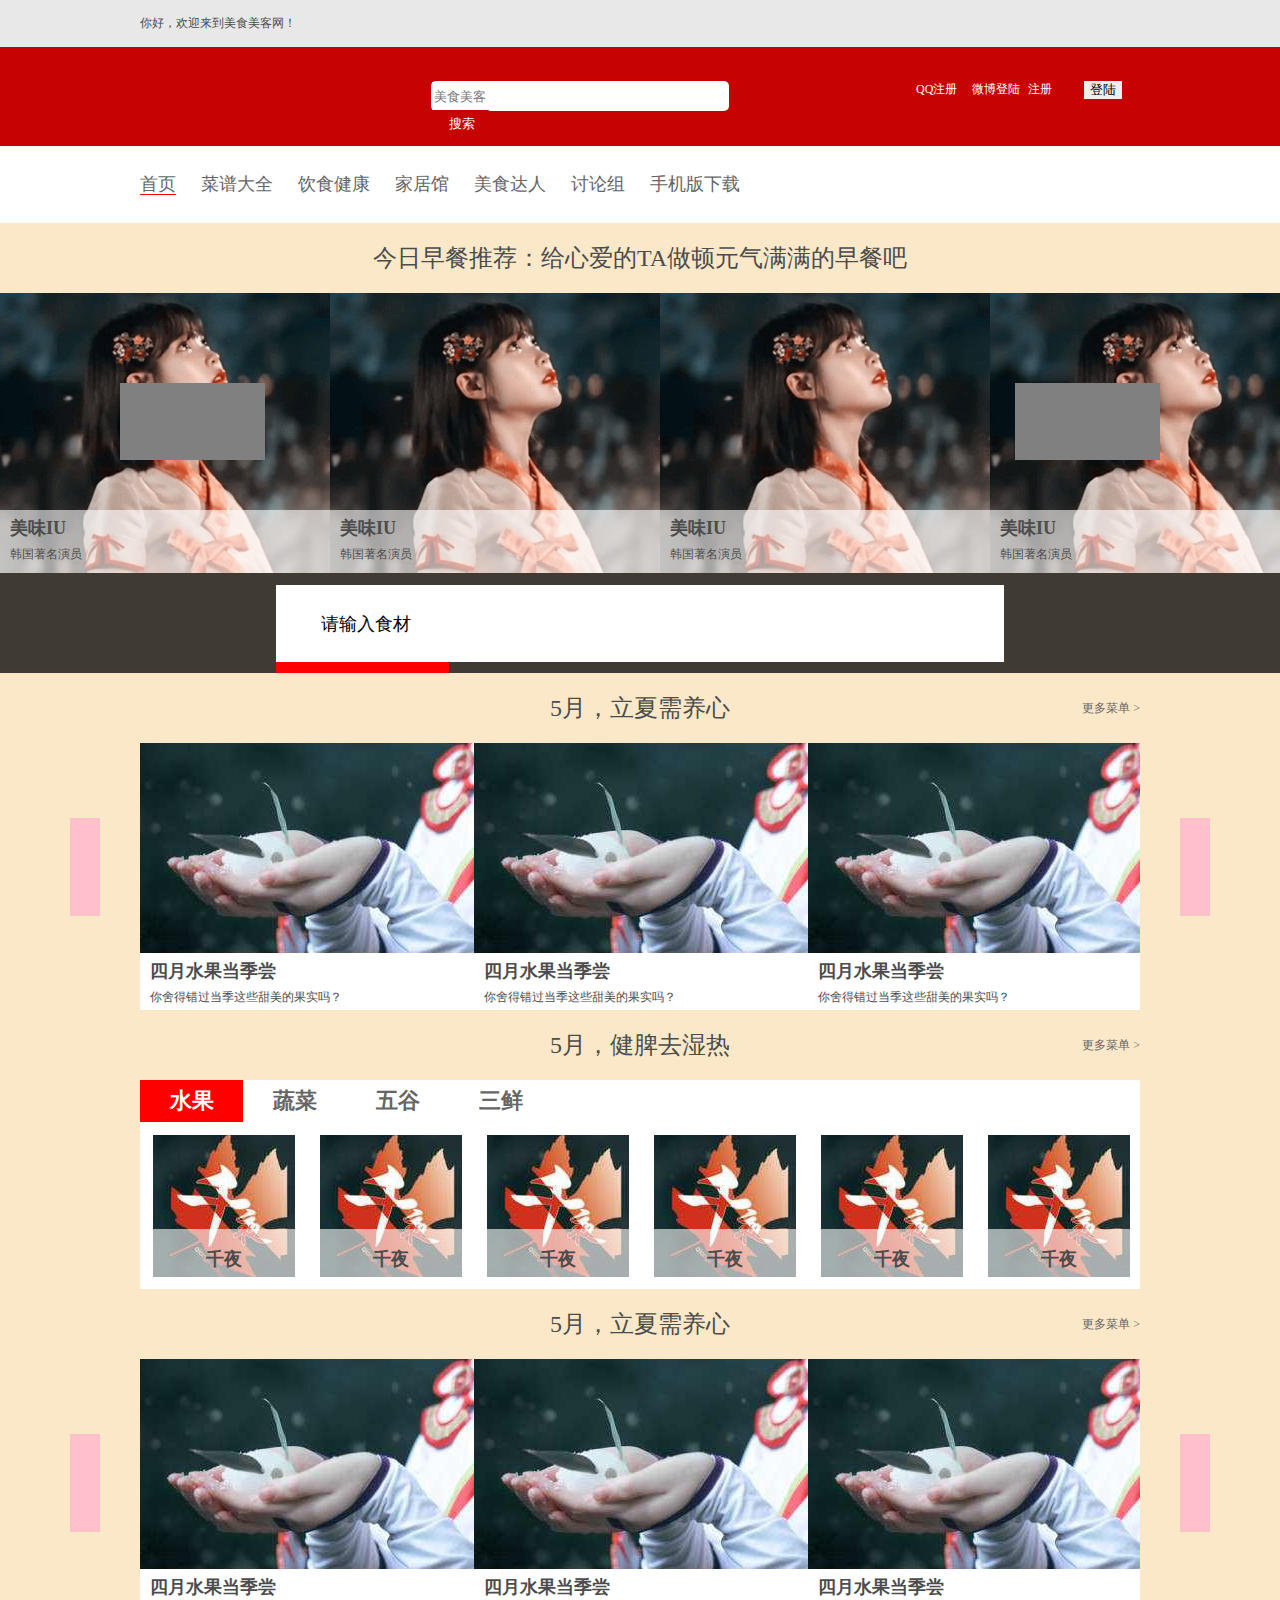
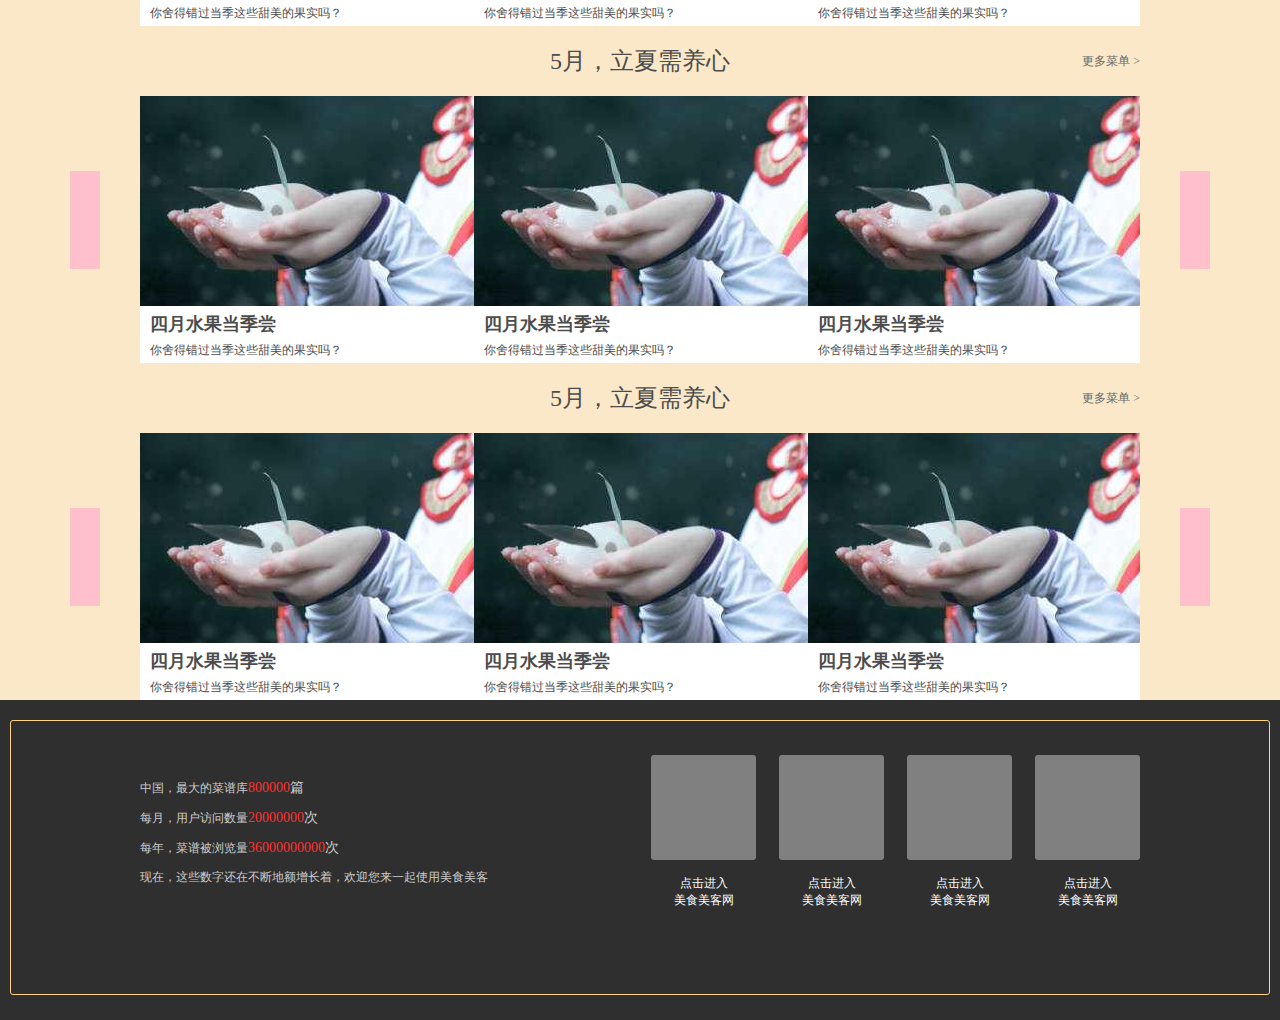
<file: index.html>
<!--头部和尾部的管理-->
<!DOCTYPE html>
<html lang="en">
<head>
	<meta charset="UTF-8">
	<title>Document</title>
	<link rel="stylesheet" href="css/common.css">
	<link rel="stylesheet" href="css/temple.css">
	<link rel="stylesheet" href="css/index.css">
</head>
<body>
	<!--顶部 B-->
	<div class="top">
		<div class="center top_c">你好，欢迎来到美食美客网！</div>
	</div>
	<!--顶部 E-->
	<!--logo B-->
	<div class="logo">
		<div class="center l_c">
			<div class="l_left fl">
				<h1>
					<a href="#">美食美客</a>
				</h1>
			</div>
			<div class="l_center fl">
				<input class="text fl" type="text" placeholder="美食美客">
				<input class="btn fl" type="button" value="搜索">
			</div>
			<div class="l_right fr">
				<ul>
					<li><a href="">QQ注册</a></li>
					<li><a href="">微博登陆</a></li>
					<li><a href="">注册</a></li>
					<li><input type="button" value="登陆"></li>
				</ul>
			</div>
		</div>
	</div>
	<!--logo E-->
	<!-- 首页导航 B-->
	<div class="nav">
		<div class="center nav_c">
			<ul>
				<li><a class="cRed" href="#">首页</a></li>
				<li><a href="#">菜谱大全</a></li>
				<li><a href="#">饮食健康</a></li>
				<li><a href="#">家居馆</a></li>
				<li><a href="#">美食达人</a></li>
				<li><a href="#">讨论组</a></li>
				<li><a href="#">手机版下载</a></li>
			</ul>
		</div>
	</div>
	<!-- 首页导航 E -->
	<!-- 首页banner B -->
	<div class="banner">
		<h2 class="h2title">今日早餐推荐：给心爱的TA做顿元气满满的早餐吧</h2>
		<ul class="clearfix">
			<li>
				<div>
					<a href="#"><img src="images/IU.png" alt=""></a>
				</div>
				<div class="des">
					<p class="p1">美味IU</p>
					<p class="p2">韩国著名演员</p>
				</div>
			</li>
			<li>
				<div>
					<a href="#"><img src="images/IU.png" alt=""></a>
				</div>
				<div class="des">
					<p class="p1">美味IU</p>
					<p class="p2">韩国著名演员</p>
				</div>
			</li>
			<li>
				<div>
					<a href="#"><img src="images/IU.png" alt=""></a>
				</div>
				<div class="des">
					<p class="p1">美味IU</p>
					<p class="p2">韩国著名演员</p>
				</div>
			</li>
			<li>
				<div>
					<a href="#"><img src="images/IU.png" alt=""></a>
				</div>
				<div class="des">
					<p class="p1">美味IU</p>
					<p class="p2">韩国著名演员</p>
				</div>
			</li>
		</ul>
		<div class="arrow">
			<a href="#" class="a_left"></a>
			<a href="#" class="a_right"></a>
		</div>
	</div>
	<!-- 首页banner E -->
	<!-- 首页搜索 B -->
	<div class="search">
		<div class="s_center">
			<input type="text" class="txt fl" value="请输入食材">
			<input type="button" class="btn fl" value="搜索">
		</div>
	</div>
	<!-- 首页搜索 E -->
	<!-- 首页菜单 B -->
	<div class="arrow_pos">
		<div class="menu center">
			<h2 class="h2title">5月，立夏需养心<a class="more" href="#">更多菜单&nbsp;></a></h2>
			<ul class="img clearfix">
				<li>
					<div>
						<a href="#">
							<img src="images/hand.png" alt="">
						</a>
					</div>
					<div class="word">
						<p class="p1">四月水果当季尝</p>
						<p class="p2">你舍得错过当季这些甜美的果实吗？</p>
					</div>
				</li>
				<li>
					<div>
						<a href="#">
							<img src="images/hand.png" alt="">
						</a>
					</div>
					<div class="word">
						<p class="p1">四月水果当季尝</p>
						<p class="p2">你舍得错过当季这些甜美的果实吗？</p>
					</div>
				</li>
				<li>
					<div>
						<a href="#">
							<img src="images/hand.png" alt="">
						</a>
					</div>
					<div class="word">
						<p class="p1">四月水果当季尝</p>
						<p class="p2">你舍得错过当季这些甜美的果实吗？</p>
					</div>
				</li>
			</ul>
		</div>
		<div class="arrow">
			<a href="#" class="a1"></a>
			<a href="#" class="a2"></a>
		</div>
	</div>
	<!-- 首页菜单 E -->
	<!-- 首页食材 B -->
	<div class="food center">
		<h2 class="h2title">5月，健脾去湿热<a class="more" href="#">更多菜单&nbsp;></a></h2>
		<ul class="f_nav clearfix">
			<li class="bg_red">
				<a class="white" href="#">水果</a>
			</li>
			<li><a href="">蔬菜</a></li>
			<li><a href="">五谷</a></li>
			<li><a href="">三鲜</a></li>
		</ul>
		<ul class="f_img clearfix">
			<li>
				<a href="#">
					<img src="images/qian.png" alt="">
				</a>
				<span>千夜</span>
			</li>
			<li>
				<a href="#">
					<img src="images/qian.png" alt="">
				</a>
				<span>千夜</span>
			</li>
			<li>
				<a href="#">
					<img src="images/qian.png" alt="">
				</a>
				<span>千夜</span>
			</li>
			<li>
				<a href="#">
					<img src="images/qian.png" alt="">
				</a>
				<span>千夜</span>
			</li>
			<li>
				<a href="#">
					<img src="images/qian.png" alt="">
				</a>
				<span>千夜</span>
			</li>
			<li>
				<a href="#">
					<img src="images/qian.png" alt="">
				</a>
				<span>千夜</span>
			</li>
		</ul>
	</div>
	<!-- 首页食材 E -->
	<!-- 复制上面的 B -->
	<div class="arrow_pos">
		<div class="menu center">
			<h2 class="h2title">5月，立夏需养心<a class="more" href="#">更多菜单&nbsp;></a></h2>
			<ul class="img clearfix">
				<li>
					<div>
						<a href="#">
							<img src="images/hand.png" alt="">
						</a>
					</div>
					<div class="word">
						<p class="p1">四月水果当季尝</p>
						<p class="p2">你舍得错过当季这些甜美的果实吗？</p>
					</div>
				</li>
				<li>
					<div>
						<a href="#">
							<img src="images/hand.png" alt="">
						</a>
					</div>
					<div class="word">
						<p class="p1">四月水果当季尝</p>
						<p class="p2">你舍得错过当季这些甜美的果实吗？</p>
					</div>
				</li>
				<li>
					<div>
						<a href="#">
							<img src="images/hand.png" alt="">
						</a>
					</div>
					<div class="word">
						<p class="p1">四月水果当季尝</p>
						<p class="p2">你舍得错过当季这些甜美的果实吗？</p>
					</div>
				</li>
			</ul>
		</div>
		<div class="arrow">
			<a href="#" class="a1"></a>
			<a href="#" class="a2"></a>
		</div>
	</div>
	<div class="arrow_pos">
		<div class="menu center">
			<h2 class="h2title">5月，立夏需养心<a class="more" href="#">更多菜单&nbsp;></a></h2>
			<ul class="img clearfix">
				<li>
					<div>
						<a href="#">
							<img src="images/hand.png" alt="">
						</a>
					</div>
					<div class="word">
						<p class="p1">四月水果当季尝</p>
						<p class="p2">你舍得错过当季这些甜美的果实吗？</p>
					</div>
				</li>
				<li>
					<div>
						<a href="#">
							<img src="images/hand.png" alt="">
						</a>
					</div>
					<div class="word">
						<p class="p1">四月水果当季尝</p>
						<p class="p2">你舍得错过当季这些甜美的果实吗？</p>
					</div>
				</li>
				<li>
					<div>
						<a href="#">
							<img src="images/hand.png" alt="">
						</a>
					</div>
					<div class="word">
						<p class="p1">四月水果当季尝</p>
						<p class="p2">你舍得错过当季这些甜美的果实吗？</p>
					</div>
				</li>
			</ul>
		</div>
		<div class="arrow">
			<a href="#" class="a1"></a>
			<a href="#" class="a2"></a>
		</div>
	</div>
	<div class="arrow_pos">
		<div class="menu center">
			<h2 class="h2title">5月，立夏需养心<a class="more" href="#">更多菜单&nbsp;></a></h2>
			<ul class="img clearfix">
				<li>
					<div>
						<a href="#">
							<img src="images/hand.png" alt="">
						</a>
					</div>
					<div class="word">
						<p class="p1">四月水果当季尝</p>
						<p class="p2">你舍得错过当季这些甜美的果实吗？</p>
					</div>
				</li>
				<li>
					<div>
						<a href="#">
							<img src="images/hand.png" alt="">
						</a>
					</div>
					<div class="word">
						<p class="p1">四月水果当季尝</p>
						<p class="p2">你舍得错过当季这些甜美的果实吗？</p>
					</div>
				</li>
				<li>
					<div>
						<a href="#">
							<img src="images/hand.png" alt="">
						</a>
					</div>
					<div class="word">
						<p class="p1">四月水果当季尝</p>
						<p class="p2">你舍得错过当季这些甜美的果实吗？</p>
					</div>
				</li>
			</ul>
		</div>
		<div class="arrow">
			<a href="#" class="a1"></a>
			<a href="#" class="a2"></a>
		</div>
	</div>
	<!-- 复制上面的 E -->
	<!--foot B-->
	<div class="foot">
		<div class="f_border">
			<b class="b1"></b>
			<b class="b2"></b>
			<b class="b3"></b>
			<b class="b4"></b>
			<div class="center">
				<div class="f_left fl">
					<ul>
						<li>中国，最大的菜谱库<span class="fz14"><span  class="fz14 col">800000</span>篇</span></li>
						<li>每月，用户访问数量<span class="fz14"><span class="fz14 col">20000000</span>次</span></li>
						<li>每年，菜谱被浏览量<span class="fz14"><span class="fz14 col">36000000000</span>次</span></li>
						<li>现在，这些数字还在不断地额增长着，欢迎您来一起使用美食美客</li>
					</ul>
				</div>
				<div class="f_right fr">
					<ul>
						<li>
							<a href="#">
								<s></s>
								<span>点击进入<br/>美食美客网</span>
							</a>
						</li>
						<li>
							<a href="#">
								<s></s>
								<span>点击进入<br/>美食美客网</span>
							</a>
						</li>
						<li>
							<a href="#">
								<s></s>
								<span>点击进入<br/>美食美客网</span>
							</a>
						</li>
						<li>
							<a href="#">
								<s></s>
								<span>点击进入<br/>美食美客网</span>
							</a>
						</li>
					</ul>
				</div>
			</div>
		</div>
	</div>
	<!--foot E-->
</body>
</html>
</file>
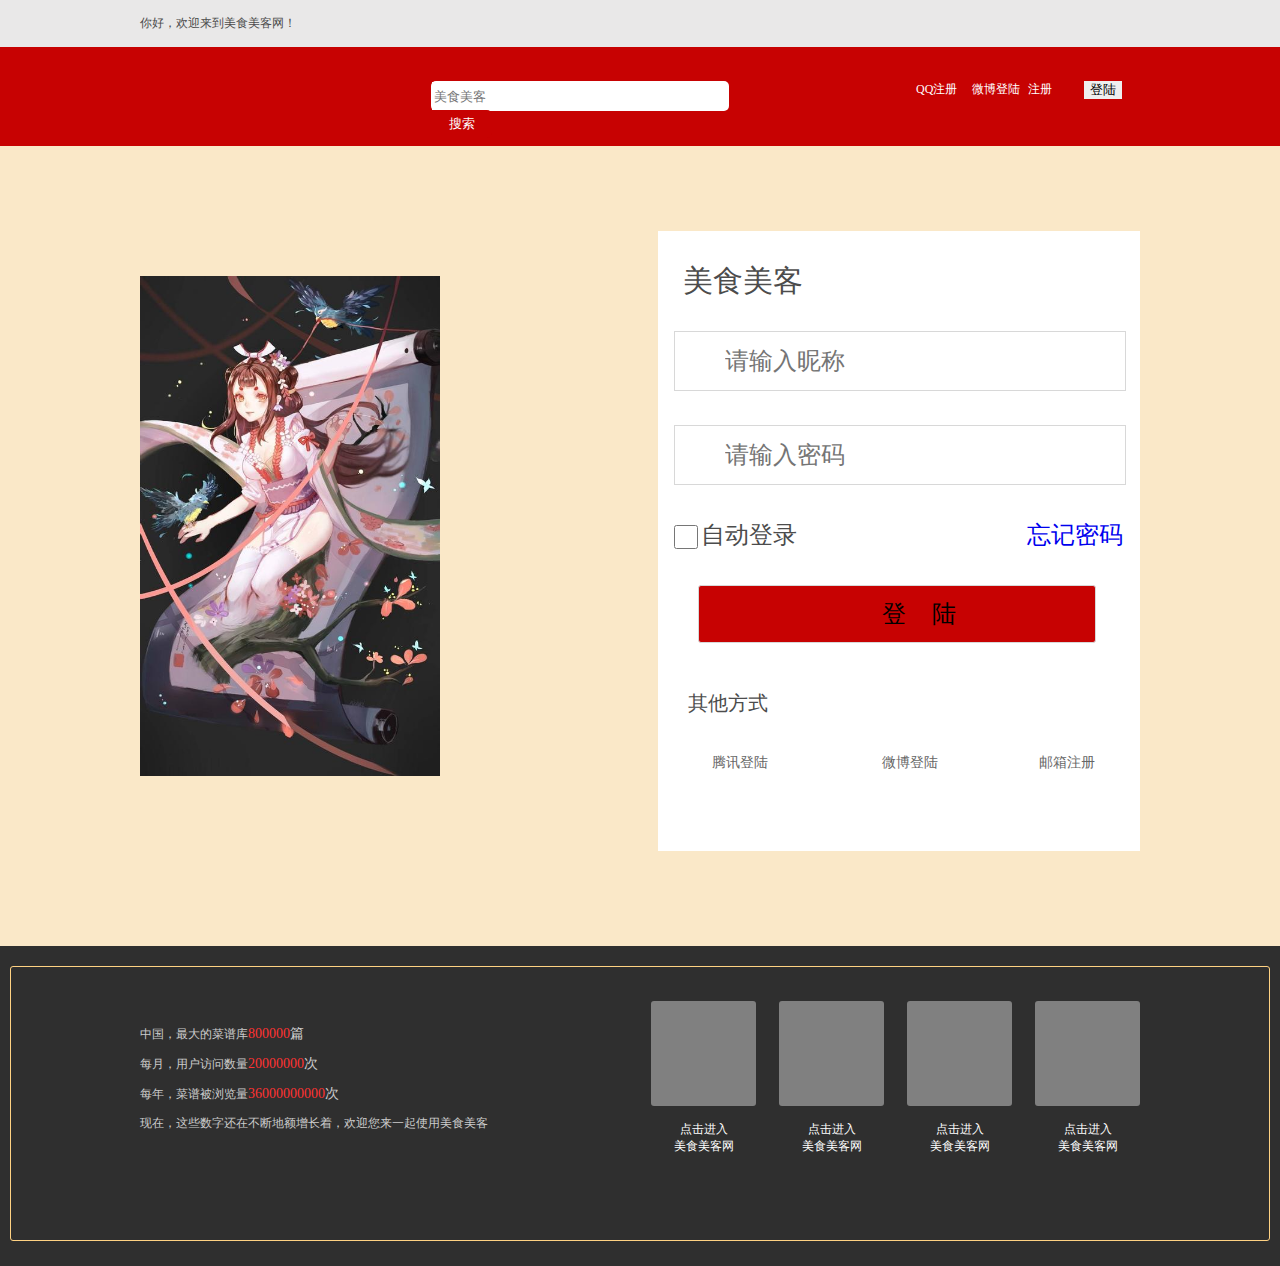
<file: logo.html>
<!DOCTYPE html>
<html lang="en">
<head>
	<meta charset="UTF-8">
	<title>Document</title>
	<link rel="stylesheet" href="css/common.css">
	<link rel="stylesheet" href="css/temple.css">
	<link rel="stylesheet" href="css/logo.css">
</head>
<body>
	<!--顶部 B-->
	<div class="top">
		<div class="center top_c">你好，欢迎来到美食美客网！</div>
	</div>
	<!--顶部 E-->
	<!--logo B-->
	<div class="logo">
		<div class="center l_c">
			<div class="l_left fl">
				<h1>
					<a href="#">美食美客</a>
				</h1>
			</div>
			<div class="l_center fl">
				<input class="text fl" type="text" placeholder="美食美客">
				<input class="btn fl" type="button" value="搜索">
			</div>
			<div class="l_right fr">
				<ul>
					<li><a href="">QQ注册</a></li>
					<li><a href="">微博登陆</a></li>
					<li><a href="">注册</a></li>
					<li><input type="button" value="登陆"></li>
				</ul>
			</div>
		</div>
	</div>
	<!--logo E-->
	<!-- main B -->
	<div class="main center">
		<div class="l_img fl">
			<img src="images/4.jpg" alt="">
		</div>
		<div class="login fr">
			<div>
				<h2>美食美客</h2>
				<div>
					<input class="txt" type="text" placeholder="请输入昵称">
					<input class="pwd" type="password" placeholder="请输入密码">
				</div>
				<div class="remember">
					<span class="fl"><input type="checkbox" >自动登录</span>
					<a class="fr" href="#">忘记密码</a>
				</div>
				<div>
					<input type="button" class="loginbtn" value="登&nbsp;&nbsp;&nbsp;&nbsp;陆">
				</div>
				<p>其他方式</p>
				<ul>
					<li class="fl l_l"><a href="#">腾讯登陆</a></li>
					<li class="fl l_cen"><a href="#">微博登陆</a></li>
					<li class="fr l_r"><a href="#">邮箱注册</a></li>
				</ul>
			</div>
		</div>
	</div>
	<!-- main E -->
	<!--foot B-->
	<div class="foot">
		<div class="f_border">
			<b class="b1"></b>
			<b class="b2"></b>
			<b class="b3"></b>
			<b class="b4"></b>
			<div class="center">
				<div class="f_left fl">
					<ul>
						<li>中国，最大的菜谱库<span class="fz14"><span  class="fz14 col">800000</span>篇</span></li>
						<li>每月，用户访问数量<span class="fz14"><span class="fz14 col">20000000</span>次</span></li>
						<li>每年，菜谱被浏览量<span class="fz14"><span class="fz14 col">36000000000</span>次</span></li>
						<li>现在，这些数字还在不断地额增长着，欢迎您来一起使用美食美客</li>
					</ul>
				</div>
				<div class="f_right fr">
					<ul>
						<li>
							<a href="#">
								<s></s>
								<span>点击进入<br/>美食美客网</span>
							</a>
						</li>
						<li>
							<a href="#">
								<s></s>
								<span>点击进入<br/>美食美客网</span>
							</a>
						</li>
						<li>
							<a href="#">
								<s></s>
								<span>点击进入<br/>美食美客网</span>
							</a>
						</li>
						<li>
							<a href="#">
								<s></s>
								<span>点击进入<br/>美食美客网</span>
							</a>
						</li>
					</ul>
				</div>
			</div>
		</div>
	</div>
	<!--foot E-->
	
</body>
</html>
</file>
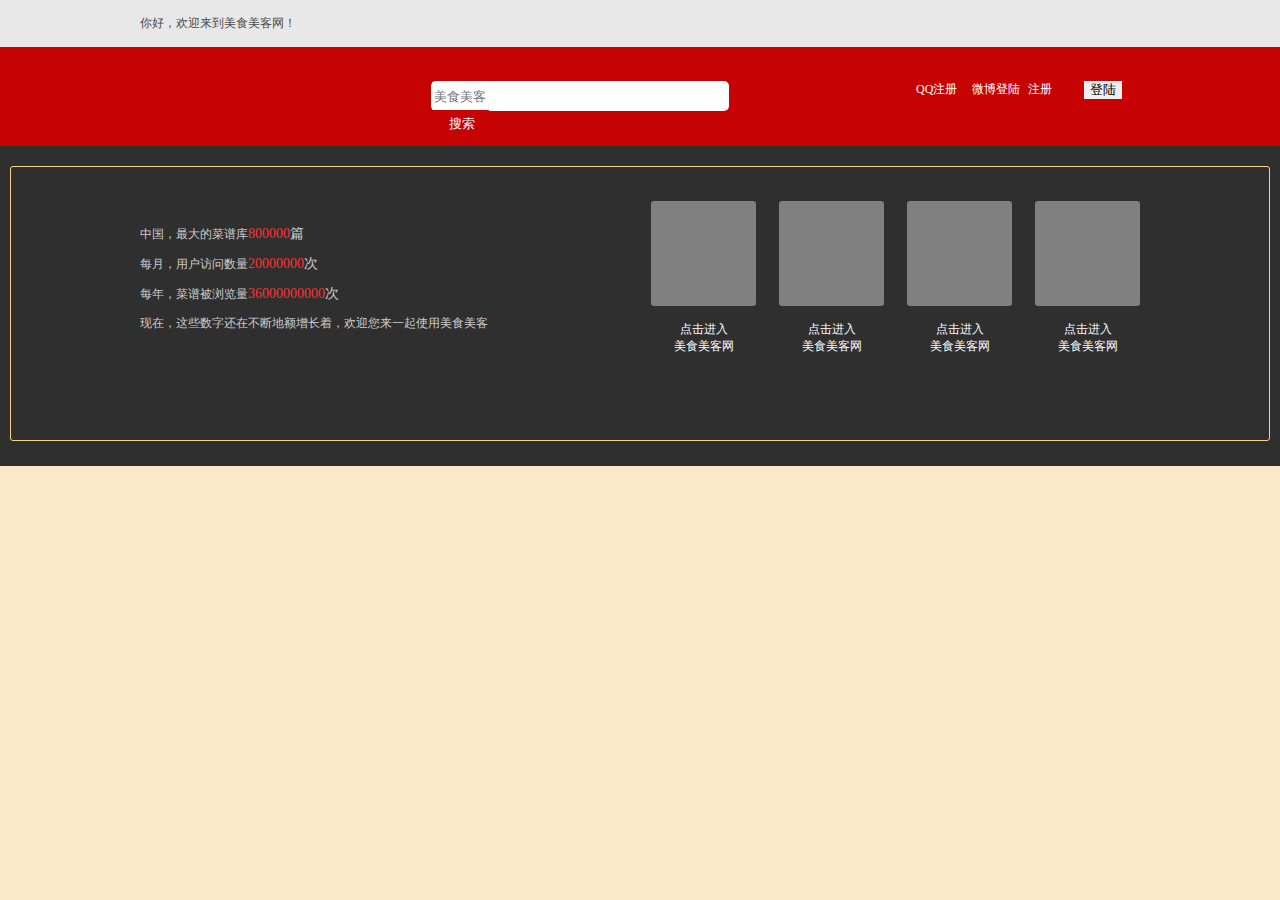
<file: temple.html>
<!--头部和尾部的管理-->
<!DOCTYPE html>
<html lang="en">
<head>
	<meta charset="UTF-8">
	<title>Document</title>
	<link rel="stylesheet" href="css/common.css">
	<link rel="stylesheet" href="css/temple.css">
</head>
<body>
	<!--顶部 B-->
	<div class="top">
		<div class="center top_c">你好，欢迎来到美食美客网！</div>
	</div>
	<!--顶部 E-->
	<!--logo B-->
	<div class="logo">
		<div class="center l_c">
			<div class="l_left fl">
				<h1>
					<a href="#">美食美客</a>
				</h1>
			</div>
			<div class="l_center fl">
				<input class="text fl" type="text" placeholder="美食美客">
				<input class="btn fl" type="button" value="搜索">
			</div>
			<div class="l_right fr">
				<ul>
					<li><a href="">QQ注册</a></li>
					<li><a href="">微博登陆</a></li>
					<li><a href="">注册</a></li>
					<li><input type="button" value="登陆"></li>
				</ul>
			</div>
		</div>
	</div>
	<!--logo E-->
	<!-- main B -->
	<!-- main E -->
	<!--foot B-->
	<div class="foot">
		<div class="f_border">
			<b class="b1"></b>
			<b class="b2"></b>
			<b class="b3"></b>
			<b class="b4"></b>
			<div class="center">
				<div class="f_left fl">
					<ul>
						<li>中国，最大的菜谱库<span class="fz14"><span  class="fz14 col">800000</span>篇</span></li>
						<li>每月，用户访问数量<span class="fz14"><span class="fz14 col">20000000</span>次</span></li>
						<li>每年，菜谱被浏览量<span class="fz14"><span class="fz14 col">36000000000</span>次</span></li>
						<li>现在，这些数字还在不断地额增长着，欢迎您来一起使用美食美客</li>
					</ul>
				</div>
				<div class="f_right fr">
					<ul>
						<li>
							<a href="#">
								<s></s>
								<span>点击进入<br/>美食美客网</span>
							</a>
						</li>
						<li>
							<a href="#">
								<s></s>
								<span>点击进入<br/>美食美客网</span>
							</a>
						</li>
						<li>
							<a href="#">
								<s></s>
								<span>点击进入<br/>美食美客网</span>
							</a>
						</li>
						<li>
							<a href="#">
								<s></s>
								<span>点击进入<br/>美食美客网</span>
							</a>
						</li>
					</ul>
				</div>
			</div>
		</div>
	</div>
	<!--foot E-->
</body>
</html>
</file>
<file: css/common.css>
html,body,h1,h2,img,ul,li,p,form{
	margin: 0px;
	padding: 0px;
}
img{
	border: none;
}
ul{
	list-style: none;
}
input{
	padding-top: 0px;
	padding-bottom: 0px;
	border: none;
}
a{
	text-decoration: none;
}
body{
	font: normal  normal 12px "宋体";
	color: #4c4c4c;
	background-color: #fae8c8;
}
.fl{
	float: left;
}
.fr{
	float: right;
}
.clearfix:after{
	content: "";
	height: 0;
	line-height: 0;
	display: block;
	visibility: hidden;
	clear: both;
}
.clearfix{
	zoom: 1;
}
</file>
<file: css/temple.css>
.center {
	width: 1000px;
	margin: 0 auto;
}
.fz14{
	font-size: 14px;
}
.col{
	color: #ff3232;
}
/*顶部 B*/
.top {
	height: 47px;
	background-color: #E9E8E8;
}
.top .top_c {
	height: 47px;
	line-height: 47px;
}
/*顶部 E*/
/*logo B*/
.logo {
	height: 99px;
	background-color: #C70202;
}
.logo .l_c {
	height: 99px;
}
.logo .l_c .fl h1 a{
	display: inline-block;
	width: 221px;
	height: 97px;
	background: url();
	text-indent: -9999em;
} 
.l_center {
	width: 296px;
	height: 28px;
	background-color: #fff;
	padding: 1px;
	margin-top: 34px;
	margin-left: 70px;
	border-radius: 5px;
}
.l_center .text{
	width: 236px;
	height: 28px;
	outline: none;
}
.l_center .btn{
	width: 60px;
	height: 28px;
	background-color: #C70202;
	color: #FFF;
	border-radius: 0px 5px 5px 0px;
}
.l_right{
	vertical-align: middle;
	margin-top: 34px;
	margin-left: 70px;
}
.l_right li {
	float: left;
	width: 56px;
	height: 30px;
}
.l_right li a{
	color: #fff;
}
/*logo E*/
/*foot B*/
.foot{
	width: 100%;
	height: 300px;
	background-color: #2f2f2f;
	padding-top: 20px; 
}
.foot .f_border{
	height: 273px;
	border: 1px solid #ffd283;
	position: relative;
	border-radius: 3px;
	margin: auto 10px; 
	color: #ccc;
}
.center .f_left{
	margin-top: 50px; 
}
.center .f_left li{
	height: 30px;
	line-height: 33px;
}
.f_right{
	margin-top: 34px;
}
.f_right li{
	margin-left: 20px;
	display: inline-block;
	width: 105px;
	height: 105px;
}
.f_right s{
	display: inline-block;
	width: 105px;
	height: 105px;
	background-color: gray;
	border-radius: 3px;
}
.f_right ul li a span{
	margin-top: 11px;
	width: 105px;
	display: inline-block;
	text-align: center;
	color: white;
}
/*foot E*/
</file>
<file: css/index.css>
.cRed{
	border-bottom: 1px solid red;
}
.h2title{
	text-align: center;
	font: normal normal 24px/70px "微软雅黑";
	position: relative;
}
.bg_red{
	background-color: red;
}
.white{
	color: #fff !important;
}
.p1{
	height: 36px;
	font: normal 700 18px/36px "微软雅黑";
	margin-left: 10px;
}
.p2{
	font-family: "微软雅黑";
	margin-left: 10px;
}
.more{
	right: 0px;
	top: 0px;
	position: absolute;
	color: #666;
	font-size: 12px;
}
/*首页导航 B*/
.nav{
	height: 77px;
	background-color: #fff;
}
.nav .nav_c{
	height: 77px;
}
.nav .nav_c li{
	float: left;
	height: 77px;
	font: normal normal 18px/77px "微软雅黑";
	margin-right: 25px; 
}
.nav .nav_c li a{
	color: #666;
}
.nav .nav_c li a:hover{
	color: red;
}
.banner{
	position: relative;
}
.banner ul{
	width: 1320px;
	margin: 0 auto;
}
.banner ul li{
	float: left;
	width: 330px;
	height: 280px;
	background-color: gray;
	position: relative;
}
.banner ul li img{
	vertical-align: middle;
}
.banner .des{
	width: 330px;
	height: 63px;
	background-color: rgba(255,255,255,0.6);
	position: absolute;
	bottom: 0px;
	left: 0px;
}
.banner .arrow a{
	width: 145px;
	height: 77px;
	display: inline-block;
	background-color: gray;
	position: absolute;
	top: 160px;
}
.banner .arrow .a_left{
	left: 120px;
}
.banner .arrow .a_right{
	right: 120px;
}
/*首页导航 E*/
/*首页搜索 B*/
.search{
	height: 100px;
	background-color: #3f3a32;
	overflow: hidden; 
}
.search .s_center{
	height: 77px;
	width: 728px;
	background-color: #fff;
	margin: 0 auto;
	margin-top: 12px;
}
.search .s_center .txt{
	width: 510px;
	height: 77px;
	font: normal normal 18px "微软雅黑";
	padding-left: 45px;
	outline: none;
}
.search .s_center .btn{
	height: 77px;
	width: 173px;
	background-color: red;
	font: normal normal 18px "微软雅黑";
	border: none;
	outline: none;
	color: #fff;
}

/*首页搜索 E*/
/*首页菜单 B*/
.menu{
	overflow: hidden;
}
.menu .img{
	width: 1010px;
}
.menu .img li{
	width: 334px;
	float: left;
}
.menu .img li img{
	vertical-align: middle;
}
.menu .img .word{
	width: 334px;
	height: 57px;
	background-color: #fff;
}
.arrow_pos{
	width: 1200px;
	margin: 0 auto;
	position: relative;
}
.arrow_pos .arrow a{
	display: inline-block;
	width: 30px;
	height: 98px;
	position: absolute;
	background-color: pink;
	top: 145px;
}
.arrow_pos .arrow .a1{
	left: 30px;
}
.arrow_pos .arrow .a2{
	right: 30px;
}
.food{
	overflow: hidden;
}
.food .f_nav{
	background-color: #fff;
}
.food .f_nav li{
	float: left;
	width: 103px;
	height: 42px;
	font: normal 700 22px/42px "微软雅黑";
	text-align: center;
}
.food .f_nav li a{
	color: #666;
}
.food .f_img{
	width: 1010px;
}
.food .f_img{
	/*background-color: gray;*/
}
.food .f_img li{
	width: 167px;
	height: 167px;
	float: left;
	background-color: #fff;
	text-align: center;
	line-height: 167px;
	position: relative;
}
.food .f_img li img{
	vertical-align: middle;
}
.food .f_img li span{
	position: absolute;
	bottom: 0;
	left: 0;
	height: 60px;
	width: 167px;
	background-color: rgba(255,255,255,.6);
	font: normal 700 18px/60px "微软雅黑";
}
/*首页菜单 E*/
</file>
<file: css/logo.css>
.main{
	height: 800px;
}
.l_img{
	margin-top: 130px;
}
.l_img img{
	width: 300px;
	height: 500px;
	/*border-radius: 500px;*/
}
.login{
	width: 482px;
	height: 620px;
	margin-top: 85px;
	background-color: white;
	/*padding-top: 20px;*/
}
.login h2{
	margin-left: 25px;
	font: normal 400 30px/100px "微软雅黑";
	height: 100px;
}
.login input{
	border: 1px solid #d8d8d8;
	width: 398px;
	height: 58px;
	font-size: 24px;
	padding-left: 50px;
	margin-left: 16px;
}
.login .txt{
	background-position: 10px -480px;
}
.login .pwd{
	margin-top: 34px;
	background-position: 10px -538px;
}
.login .remember{
	height: 10px;
	font: normal normal 24px/100px "微软雅黑";
}
.login .remember input{
	width: 24px;
	height: 24px;
	vertical-align: middle;
}
.login .remember a{
	margin-right: 17px;
}
.login .loginbtn {
	background-color: #C70202;
	margin-left: 40px;
	border-radius: 3px;
}
.login p{
	margin-top: 10px;
	margin-left: 30px;
	font: normal normal 20px/100px "微软雅黑";
}
.login ul li{
	height: 20px;
	line-height: 20px;
	padding-left: 24px;
}
.login ul li a{
	font-size: 14px;
	color: #666;
}
.login ul .l_l{
	margin-left: 30px;
}
.login ul .l_cen{
	margin-left: 90px;
}
.login ul .l_r{
	margin-right: 45px;
}
</file>
